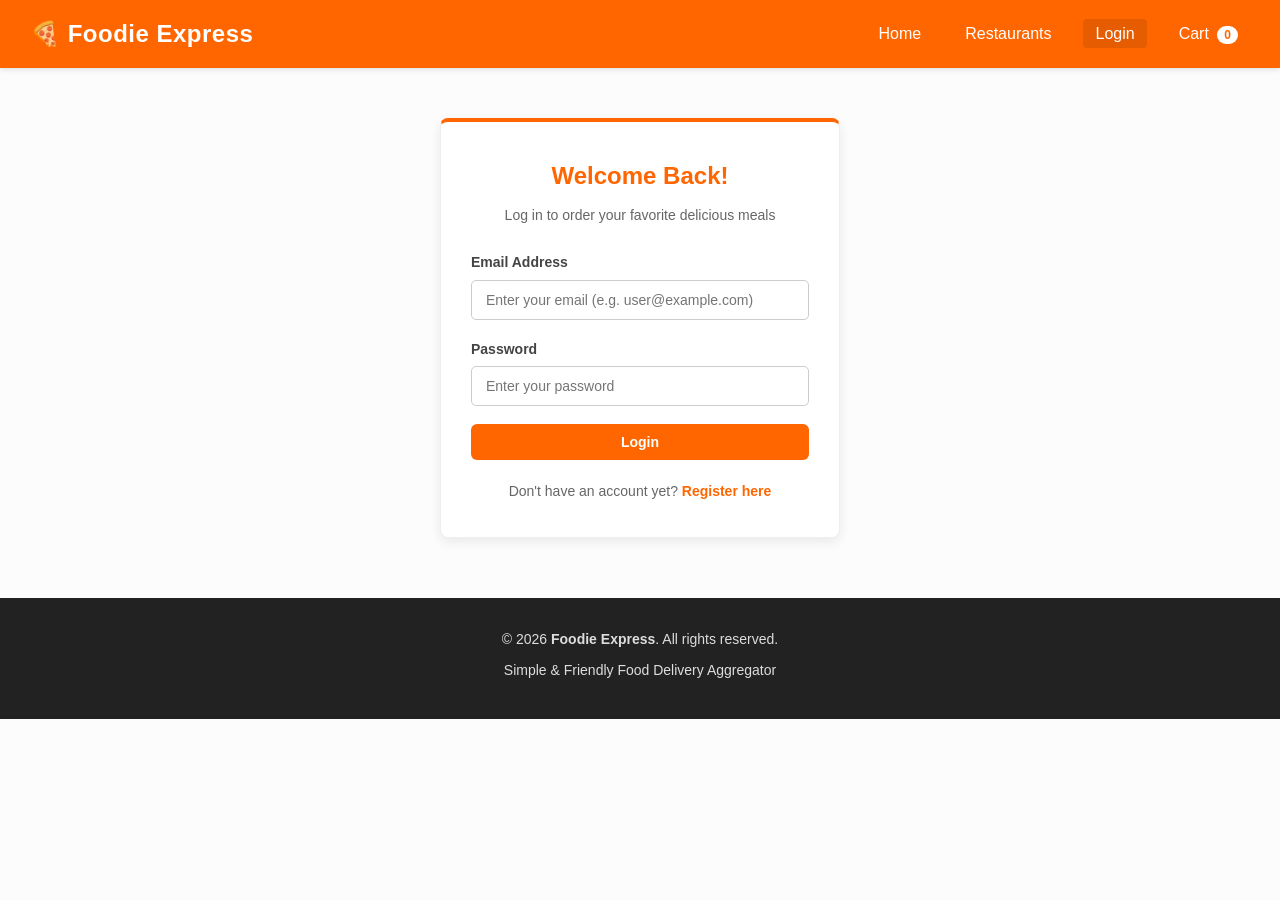
<file: food delivery/Food-Delivery-Aggregator/frontend/login.html>
<!DOCTYPE html>
<html lang="en">
<head>
    <meta charset="UTF-8">
    <meta name="viewport" content="width=device-width, initial-scale=1.0">
    <title>Login - Foodie Express</title>
    <!-- External stylesheet -->
    <link rel="stylesheet" href="css/style.css">
</head>
<body>

    <!-- 1. NAVIGATION BAR -->
    <nav class="navbar">
        <div class="logo">
            <a href="index.html">🍕 Foodie Express</a>
        </div>
        <ul class="nav-links">
            <li><a href="index.html">Home</a></li>
            <li><a href="restaurants.html">Restaurants</a></li>
            <li><a href="login.html" class="active">Login</a></li>
            <li>
                <a href="cart.html">
                    Cart <span class="cart-badge">0</span>
                </a>
            </li>
        </ul>
    </nav>

    <!-- 2. LOGIN FORM CONTAINER -->
    <main class="auth-container">
        <div class="auth-card">
            <h2 class="auth-title">Welcome Back!</h2>
            <p class="auth-subtitle">Log in to order your favorite delicious meals</p>

            <!-- Login Form -->
            <form id="loginForm">
                
                <!-- Email Input -->
                <div class="form-group">
                    <label for="loginEmail">Email Address</label>
                    <input 
                        type="email" 
                        id="loginEmail" 
                        class="form-control" 
                        placeholder="Enter your email (e.g. user@example.com)" 
                        required
                    >
                </div>

                <!-- Password Input -->
                <div class="form-group">
                    <label for="loginPassword">Password</label>
                    <input 
                        type="password" 
                        id="loginPassword" 
                        class="form-control" 
                        placeholder="Enter your password" 
                        required
                    >
                </div>

                <!-- Login Button -->
                <button type="submit" class="btn">Login</button>

            </form>

            <!-- Link to Registration Page -->
            <div class="auth-footer">
                <p>Don't have an account yet? <a href="register.html">Register here</a></p>
            </div>
        </div>
    </main>

    <!-- 3. FOOTER -->
    <footer class="footer">
        <p>&copy; 2026 <strong>Foodie Express</strong>. All rights reserved.</p>
        <p>Simple & Friendly Food Delivery Aggregator</p>
    </footer>

    <!-- External JavaScript -->
    <script src="js/script.js"></script>
</body>
</html>
</file>
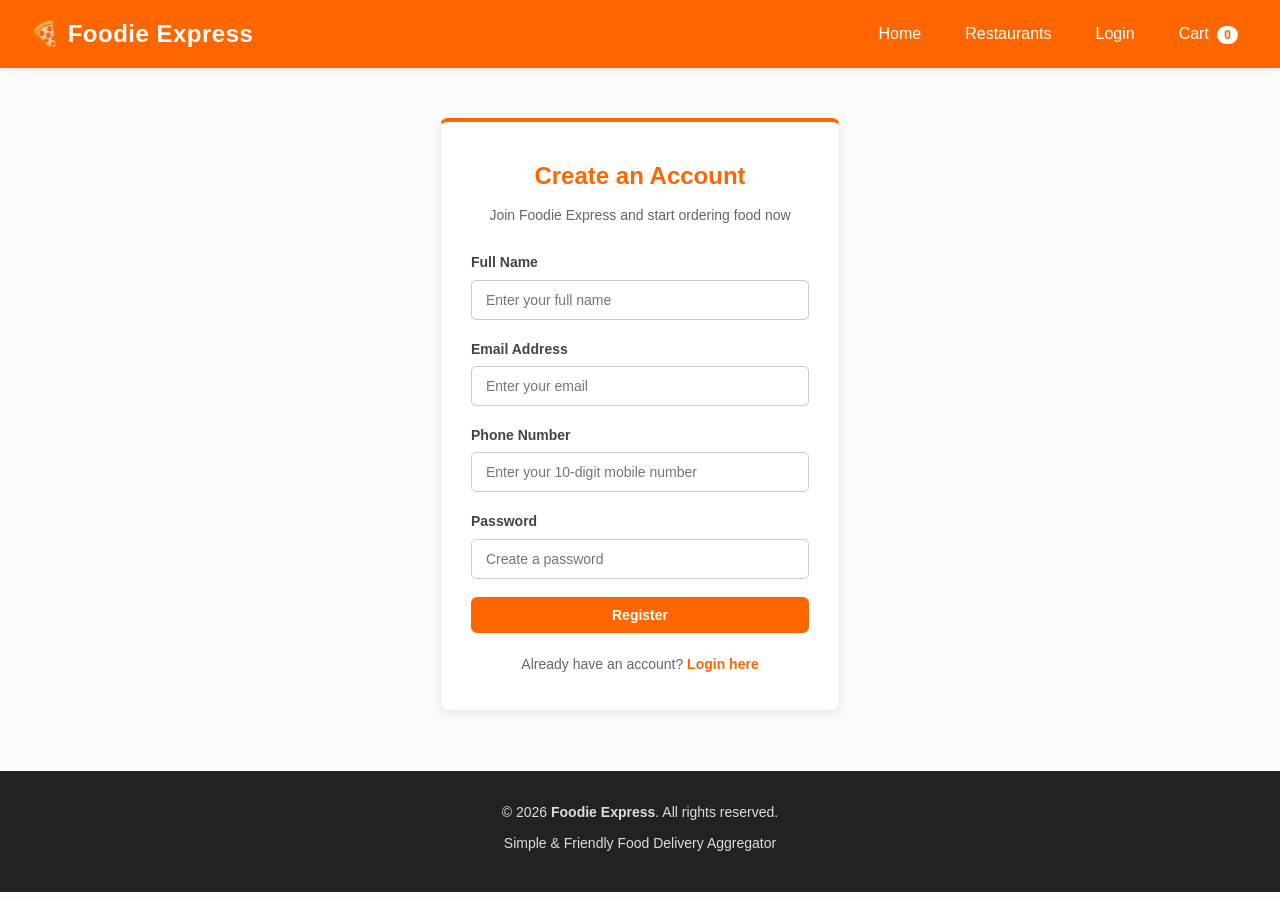
<file: food delivery/Food-Delivery-Aggregator/frontend/register.html>
<!DOCTYPE html>
<html lang="en">
<head>
    <meta charset="UTF-8">
    <meta name="viewport" content="width=device-width, initial-scale=1.0">
    <title>Register - Foodie Express</title>
    <!-- External stylesheet -->
    <link rel="stylesheet" href="css/style.css">
</head>
<body>

    <!-- 1. NAVIGATION BAR -->
    <nav class="navbar">
        <div class="logo">
            <a href="index.html">🍕 Foodie Express</a>
        </div>
        <ul class="nav-links">
            <li><a href="index.html">Home</a></li>
            <li><a href="restaurants.html">Restaurants</a></li>
            <li><a href="login.html">Login</a></li>
            <li>
                <a href="cart.html">
                    Cart <span class="cart-badge">0</span>
                </a>
            </li>
        </ul>
    </nav>

    <!-- 2. REGISTRATION FORM CONTAINER -->
    <main class="auth-container">
        <div class="auth-card">
            <h2 class="auth-title">Create an Account</h2>
            <p class="auth-subtitle">Join Foodie Express and start ordering food now</p>

            <!-- Registration Form -->
            <form id="registerForm">
                
                <!-- Full Name Input -->
                <div class="form-group">
                    <label for="regName">Full Name</label>
                    <input 
                        type="text" 
                        id="regName" 
                        class="form-control" 
                        placeholder="Enter your full name" 
                        required
                    >
                </div>

                <!-- Email Input -->
                <div class="form-group">
                    <label for="regEmail">Email Address</label>
                    <input 
                        type="email" 
                        id="regEmail" 
                        class="form-control" 
                        placeholder="Enter your email" 
                        required
                    >
                </div>

                <!-- Phone Number Input -->
                <div class="form-group">
                    <label for="regPhone">Phone Number</label>
                    <input 
                        type="tel" 
                        id="regPhone" 
                        class="form-control" 
                        placeholder="Enter your 10-digit mobile number" 
                        required
                    >
                </div>

                <!-- Password Input -->
                <div class="form-group">
                    <label for="regPassword">Password</label>
                    <input 
                        type="password" 
                        id="regPassword" 
                        class="form-control" 
                        placeholder="Create a password" 
                        required
                    >
                </div>

                <!-- Register Button -->
                <button type="submit" class="btn">Register</button>

            </form>

            <!-- Link to Login Page -->
            <div class="auth-footer">
                <p>Already have an account? <a href="login.html">Login here</a></p>
            </div>
        </div>
    </main>

    <!-- 3. FOOTER -->
    <footer class="footer">
        <p>&copy; 2026 <strong>Foodie Express</strong>. All rights reserved.</p>
        <p>Simple & Friendly Food Delivery Aggregator</p>
    </footer>

    <!-- External JavaScript -->
    <script src="js/script.js"></script>
</body>
</html>
</file>
<file: food delivery/Food-Delivery-Aggregator/frontend/css/style.css>
/* ========================================================
   FOODIE EXPRESS - MAIN STYLESHEET
   Theme: Clean Orange and White
   Simple, Beginner-Friendly CSS with Responsive Design
   ======================================================== */

/* Reset basic margins and box-sizing */
* {
    margin: 0;
    padding: 0;
    box-sizing: border-box;
    font-family: Arial, Helvetica, sans-serif;
}

body {
    background-color: #fcfcfc;
    color: #333333;
    line-height: 1.6;
}

/* --------------------------------------------------------
   NAVIGATION BAR
   -------------------------------------------------------- */
.navbar {
    display: flex;
    justify-content: space-between;
    align-items: center;
    background-color: #ff6600; /* Warm Orange */
    padding: 15px 30px;
    box-shadow: 0 2px 5px rgba(0, 0, 0, 0.1);
    position: sticky;
    top: 0;
    z-index: 100;
}

.logo a {
    color: #ffffff;
    font-size: 24px;
    font-weight: bold;
    text-decoration: none;
    letter-spacing: 0.5px;
}

.nav-links {
    list-style: none;
    display: flex;
    align-items: center;
    gap: 20px;
}

.nav-links li a {
    color: #ffffff;
    text-decoration: none;
    font-size: 16px;
    font-weight: 500;
    padding: 6px 12px;
    border-radius: 4px;
    transition: background-color 0.2s ease;
}

.nav-links li a:hover,
.nav-links li a.active {
    background-color: #e65c00; /* Darker orange for active/hover */
}

/* Cart badge count */
.cart-badge {
    background-color: #ffffff;
    color: #ff6600;
    font-size: 12px;
    font-weight: bold;
    padding: 2px 7px;
    border-radius: 10px;
    margin-left: 4px;
}

/* --------------------------------------------------------
   HERO / BANNER SECTION
   -------------------------------------------------------- */
.hero-section {
    background: linear-gradient(rgba(0, 0, 0, 0.55), rgba(0, 0, 0, 0.55)),
                url('https://images.unsplash.com/photo-1504674900247-0877df9cc836?w=1200') center/cover no-repeat;
    color: #ffffff;
    text-align: center;
    padding: 80px 20px;
}

.hero-content h1 {
    font-size: 38px;
    margin-bottom: 12px;
    font-weight: bold;
}

.hero-content p {
    font-size: 18px;
    margin-bottom: 25px;
    color: #f0f0f0;
}

/* Search bar on home page */
.search-container {
    max-width: 550px;
    margin: 0 auto;
    display: flex;
    box-shadow: 0 4px 10px rgba(0, 0, 0, 0.2);
    border-radius: 30px;
    overflow: hidden;
}

.search-input {
    flex: 1;
    padding: 14px 22px;
    border: none;
    font-size: 15px;
    outline: none;
    background-color: #ffffff;
}

.search-button {
    background-color: #ff6600;
    color: #ffffff;
    border: none;
    padding: 0 25px;
    font-size: 16px;
    font-weight: bold;
    cursor: pointer;
    transition: background-color 0.2s ease;
}

.search-button:hover {
    background-color: #e65c00;
}

/* --------------------------------------------------------
   FEATURES / PROMO HIGHLIGHTS
   -------------------------------------------------------- */
.features-container {
    display: flex;
    justify-content: space-around;
    flex-wrap: wrap;
    gap: 20px;
    max-width: 1100px;
    margin: -30px auto 40px auto;
    padding: 0 20px;
    position: relative;
    z-index: 10;
}

.feature-box {
    background-color: #ffffff;
    border: 1px solid #ffe0cc;
    border-radius: 8px;
    padding: 20px;
    text-align: center;
    flex: 1;
    min-width: 220px;
    box-shadow: 0 3px 8px rgba(0, 0, 0, 0.08);
}

.feature-box h3 {
    color: #ff6600;
    margin-bottom: 6px;
    font-size: 18px;
}

.feature-box p {
    font-size: 14px;
    color: #666666;
}

/* --------------------------------------------------------
   RESTAURANT SECTION & CARDS
   -------------------------------------------------------- */
.section-container {
    max-width: 1150px;
    margin: 30px auto;
    padding: 0 20px;
}

.section-title {
    text-align: center;
    color: #333333;
    font-size: 26px;
    margin-bottom: 8px;
}

.section-subtitle {
    text-align: center;
    color: #777777;
    font-size: 15px;
    margin-bottom: 30px;
}

.restaurant-grid {
    display: grid;
    grid-template-columns: repeat(auto-fill, minmax(280px, 1fr));
    gap: 25px;
}

.restaurant-card {
    background-color: #ffffff;
    border: 1px solid #eeeeee;
    border-radius: 10px;
    overflow: hidden;
    box-shadow: 0 3px 8px rgba(0, 0, 0, 0.06);
    transition: transform 0.2s ease, box-shadow 0.2s ease;
    display: flex;
    flex-direction: column;
    justify-content: space-between;
}

.restaurant-card:hover {
    transform: translateY(-4px);
    box-shadow: 0 6px 14px rgba(255, 102, 0, 0.15);
}

.restaurant-image {
    width: 100%;
    height: 180px;
    object-fit: cover;
}

.restaurant-info {
    padding: 16px;
}

.restaurant-name {
    font-size: 19px;
    color: #222222;
    margin-bottom: 6px;
}

.restaurant-category {
    font-size: 13px;
    color: #ff6600;
    font-weight: bold;
    margin-bottom: 8px;
}

.restaurant-meta {
    display: flex;
    justify-content: space-between;
    font-size: 13px;
    color: #666666;
    margin-bottom: 15px;
}

.rating-badge {
    background-color: #28a745;
    color: #ffffff;
    padding: 2px 7px;
    border-radius: 4px;
    font-weight: bold;
}

/* Button style */
.btn {
    display: inline-block;
    background-color: #ff6600;
    color: #ffffff;
    text-decoration: none;
    text-align: center;
    padding: 10px 16px;
    border-radius: 6px;
    font-weight: bold;
    font-size: 14px;
    border: none;
    cursor: pointer;
    transition: background-color 0.2s ease;
    width: 100%;
}

.btn:hover {
    background-color: #e65c00;
}

.btn-secondary {
    background-color: #f1f1f1;
    color: #444444;
}

.btn-secondary:hover {
    background-color: #e0e0e0;
}

/* --------------------------------------------------------
   FOOTER
   -------------------------------------------------------- */
.footer {
    background-color: #222222;
    color: #dddddd;
    text-align: center;
    padding: 30px 20px;
    margin-top: 60px;
}

.footer p {
    font-size: 14px;
    margin-bottom: 8px;
}

.footer a {
    color: #ff6600;
    text-decoration: none;
}

.footer a:hover {
    text-decoration: underline;
}

/* --------------------------------------------------------
   AUTH FORMS (LOGIN & REGISTRATION)
   -------------------------------------------------------- */
.auth-container {
    max-width: 440px;
    margin: 50px auto;
    padding: 0 20px;
}

.auth-card {
    background-color: #ffffff;
    border: 1px solid #eeeeee;
    border-top: 4px solid #ff6600; /* Orange Accent Top Border */
    border-radius: 8px;
    padding: 35px 30px;
    box-shadow: 0 4px 12px rgba(0, 0, 0, 0.08);
}

.auth-title {
    color: #ff6600;
    font-size: 24px;
    font-weight: bold;
    text-align: center;
    margin-bottom: 8px;
}

.auth-subtitle {
    color: #666666;
    font-size: 14px;
    text-align: center;
    margin-bottom: 25px;
}

.form-group {
    margin-bottom: 18px;
}

.form-group label {
    display: block;
    margin-bottom: 6px;
    font-weight: bold;
    font-size: 14px;
    color: #444444;
}

.form-control {
    width: 100%;
    padding: 11px 14px;
    border: 1px solid #cccccc;
    border-radius: 5px;
    font-size: 14px;
    outline: none;
    transition: border-color 0.2s ease, box-shadow 0.2s ease;
}

.form-control:focus {
    border-color: #ff6600;
    box-shadow: 0 0 5px rgba(255, 102, 0, 0.25);
}

.auth-footer {
    text-align: center;
    margin-top: 20px;
    font-size: 14px;
    color: #666666;
}

.auth-footer a {
    color: #ff6600;
    font-weight: bold;
    text-decoration: none;
}

.auth-footer a:hover {
    text-decoration: underline;
}

/* --------------------------------------------------------
   RESPONSIVE DESIGN (MOBILE & TABLET)
   -------------------------------------------------------- */
@media (max-width: 768px) {
    .navbar {
        flex-direction: column;
        gap: 12px;
        padding: 15px 20px;
    }

    .nav-links {
        width: 100%;
        justify-content: center;
        flex-wrap: wrap;
        gap: 12px;
    }

    .hero-content h1 {
        font-size: 28px;
    }

    .hero-content p {
        font-size: 15px;
    }

    .search-container {
        flex-direction: column;
        border-radius: 12px;
    }

    .search-button {
        padding: 12px;
    }

    .features-container {
        margin-top: 20px;
    }
}
</file>
